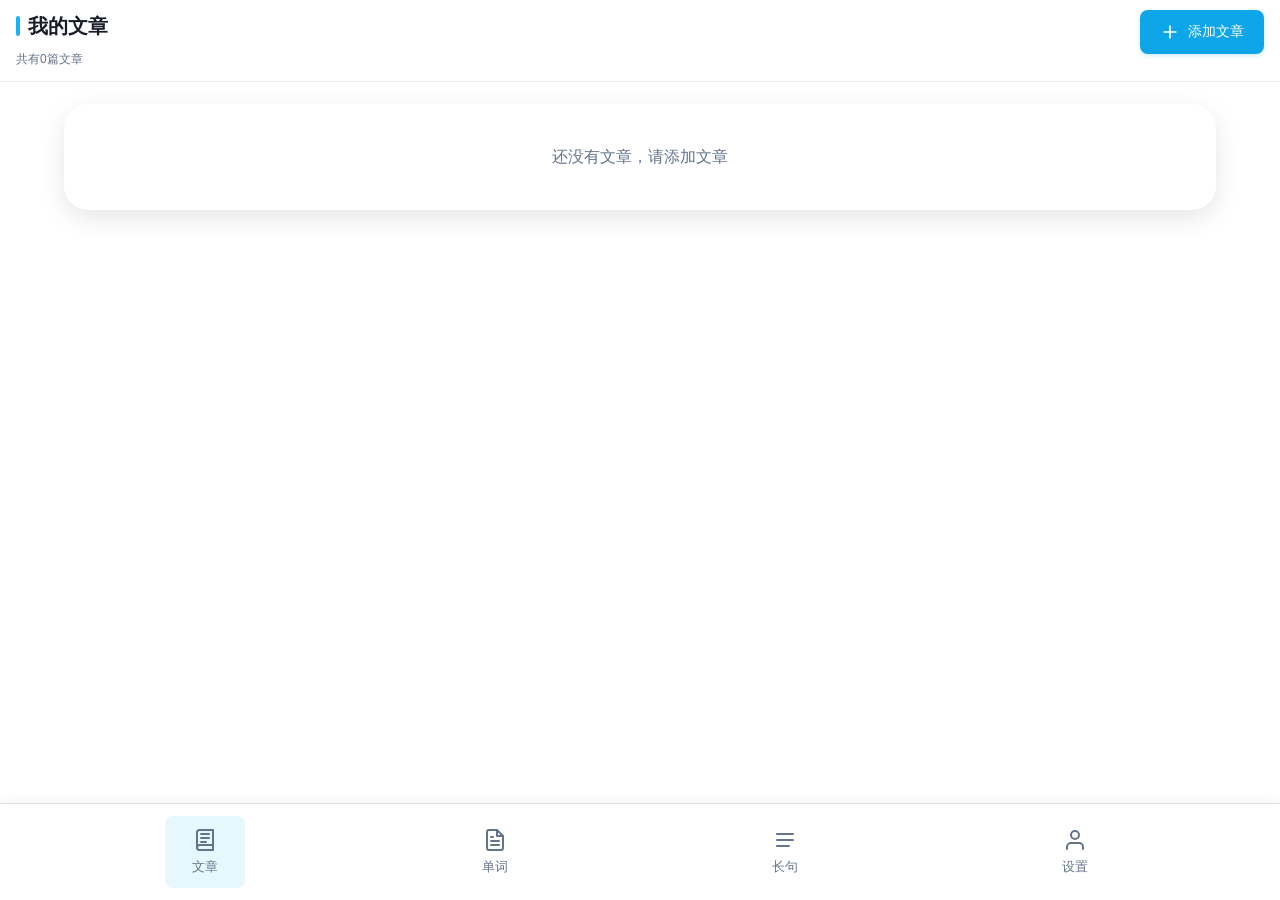
<file: app/src/main/assets/index.html>
<!DOCTYPE html>
<html lang="zh-CN">
<head>
    <meta charset="UTF-8">
    <meta name="viewport" content="width=device-width, initial-scale=1.0, maximum-scale=1.0, user-scalable=no, viewport-fit=cover">
    <title>单词本</title>
    <link rel="stylesheet" href="styles.css">
</head>
<body>
    <!-- 主内容区域 -->
    <main class="main-content">
        <!-- API配置区域 (设置页面) -->
        <section class="section hidden" id="settings-section">
            <div class="section-header">
                <h2>设置</h2>
            </div>
            
            <div class="settings-card">
                <div class="settings-card-header">
                    <h3>DeepSeek AI 翻译配置</h3>
                    <p class="settings-description">配置DeepSeek API密钥以使用AI智能翻译（返回词性+释义）</p>
                </div>

                <div class="api-config-form">
                    <div class="form-group">
                        <label for="apikey-input" class="form-label">API Key</label>
                        <input type="password" id="apikey-input" placeholder="输入DeepSeek API Key" class="form-input">
                    </div>
                    
                    <div class="form-actions">
                        <button id="save-api-btn" class="btn-primary">
                            <svg width="18" height="18" viewBox="0 0 24 24" fill="none" xmlns="http://www.w3.org/2000/svg">
                                <path d="M19 21H5a2 2 0 0 1-2-2V5a2 2 0 0 1 2-2h11l5 5v11a2 2 0 0 1-2 2z" stroke="white" stroke-width="2" stroke-linecap="round" stroke-linejoin="round"/>
                                <polyline points="17 21 17 13 7 13 7 21" stroke="white" stroke-width="2" stroke-linecap="round" stroke-linejoin="round"/>
                                <polyline points="7 3 7 8 15 8" stroke="white" stroke-width="2" stroke-linecap="round" stroke-linejoin="round"/>
                            </svg>
                            保存配置
                        </button>
                        <button id="clear-api-btn" class="btn-secondary">
                            <svg width="18" height="18" viewBox="0 0 24 24" fill="none" xmlns="http://www.w3.org/2000/svg">
                                <path d="M3 6h18M19 6v14a2 2 0 0 1-2 2H7a2 2 0 0 1-2-2V6m3 0V4a2 2 0 0 1 2-2h4a2 2 0 0 1 2 2v2" stroke="white" stroke-width="2" stroke-linecap="round" stroke-linejoin="round"/>
                            </svg>
                            清除配置
                        </button>
                    </div>
                </div>
                
                <div id="api-status" class="api-status"></div>
                
                <div class="api-help">
                    <h4>如何获取DeepSeek API密钥？</h4>
                    <ol>
                        <li>访问 <a href="https://platform.deepseek.com/" target="_blank">DeepSeek开放平台</a></li>
                        <li>注册并登录账号</li>
                        <li>进入API Keys管理页面</li>
                        <li>创建新的API Key并复制</li>
                        <li>将密钥填入上方输入框并保存</li>
                    </ol>
                    <p style="margin-top: 12px; color: #888; font-size: 13px;">
                        <i class="icon" data-icon="lightbulb" data-size="16"></i> DeepSeek API价格低廉，新用户通常有免费额度。AI会智能返回单词的词性和中文释义。
                    </p>
                </div>
            </div>
        </section>
        

        <!-- 文章卡片区域 -->
        <section class="section" id="articles-section">
            <div class="section-header">
                <div class="section-header-content">
                    <h2>我的文章</h2>
                    <p id="articles-count" class="wordbook-count">共有0篇文章</p>
                </div>
                <button id="add-article-btn" class="btn-secondary">
                    <svg width="20" height="20" viewBox="0 0 24 24" fill="none" xmlns="http://www.w3.org/2000/svg">
                        <path d="M12 5V19M5 12H19" stroke="white" stroke-width="2" stroke-linecap="round" stroke-linejoin="round"/>
                    </svg>
                    添加文章
                </button>
            </div>
            <div id="articles-list" class="articles-list">
                <!-- 文章卡片将显示在这里 -->
            </div>
        </section>

        <!-- 单词本区域 -->
        <section class="section hidden" id="wordbook-section">
            <div class="section-header">
                <div class="section-header-content">
                    <h2>我的单词</h2>
                    <p id="wordbook-count" class="wordbook-count">共有0张卡片</p>
                </div>
                <button id="wordbook-add-btn" class="btn-secondary">
                    <svg width="20" height="20" viewBox="0 0 24 24" fill="none" xmlns="http://www.w3.org/2000/svg">
                        <path d="M5 3v18l15-9L5 3z" stroke="white" stroke-width="2" stroke-linecap="round" stroke-linejoin="round" fill="white"/>
                    </svg>
                    开始复习
                </button>
            </div>
            <div id="wordbook-list" class="wordbook-list">
                <!-- 单词列表将显示在这里 -->
            </div>
        </section>

        <!-- 长句本页面 -->
        <section class="section hidden" id="sentence-section">
            <div class="section-header">
                <div class="section-header-content">
                    <h2>我的长句</h2>
                    <p id="sentence-count" class="wordbook-count">共有0条长句</p>
                </div>
                <button id="sentence-review-btn" class="btn-secondary">
                    <svg width="20" height="20" viewBox="0 0 24 24" fill="none" xmlns="http://www.w3.org/2000/svg">
                        <path d="M5 3v18l15-9L5 3z" stroke="white" stroke-width="2" stroke-linecap="round" stroke-linejoin="round" fill="white"/>
                    </svg>
                    开始复习
                </button>
            </div>
            <div id="sentence-list" class="wordbook-list">
                <!-- 长句列表将显示在这里 -->
            </div>
        </section>

        <!-- 文章输入页面 -->
        <section class="section hidden" id="article-input-section">
            <div class="section-header">
                <button id="back-from-article-input" class="back-btn">
                    <svg width="24" height="24" viewBox="0 0 24 24" fill="none" xmlns="http://www.w3.org/2000/svg">
                        <path d="M19 12H5M5 12L12 19M5 12L12 5" stroke="#333" stroke-width="2" stroke-linecap="round" stroke-linejoin="round"/>
                    </svg>
                </button>
                <h2>添加文章</h2>
                <div class="empty"></div>
            </div>

            <div id="article-form" class="section-body">
                <input type="text" id="article-title-input" placeholder="文章标题" class="article-title">
                <textarea id="article-input" placeholder="请输入要阅读的文章..."></textarea>
                <button id="process-btn" class="btn-primary">处理文章</button>
            </div>
        </section>

        <!-- 单词选择页面 -->
        <section class="section hidden" id="word-selection-section">
            <div class="section-header">
                <button id="back-from-word-selection" class="back-btn">
                    <svg width="24" height="24" viewBox="0 0 24 24" fill="none" xmlns="http://www.w3.org/2000/svg">
                        <path d="M19 12H5M5 12L12 19M5 12L12 5" stroke="#333" stroke-width="2" stroke-linecap="round" stroke-linejoin="round"/>
                    </svg>
                </button>
                <h2>选择单词</h2>
                <div class="empty"></div>
            </div>

            <div class="section-body word-selection-body">
                <p class="hint"><i class="icon" data-icon="lightbulb" data-size="16"></i> 点按选中单词 ｜ 长按单词并拖动选择长句</p>
                <p class="count"><i class="icon" data-icon="note-pencil" data-size="16"></i> 已选中 <span id="selected-count">0</span> 个单词</p>

                <div id="word-display" class="word-display">
                    <!-- 分割后的单词将显示在这里 -->
                </div>

                <button id="save-article-btn" class="btn-primary">保存</button>
            </div>
        </section>

        <!-- 单词输入页面 -->
        <section class="section hidden" id="word-input-section">
            <div class="section-header">
                <button id="back-from-word-input" class="back-btn">
                    <svg width="24" height="24" viewBox="0 0 24 24" fill="none" xmlns="http://www.w3.org/2000/svg">
                        <path d="M19 12H5M5 12L12 19M5 12L12 5" stroke="#333" stroke-width="2" stroke-linecap="round" stroke-linejoin="round"/>
                    </svg>
                </button>
                <h2>添加单词</h2>
                <div class="empty"></div>
            </div>

            <div class="section-body">
                <input type="text" id="word-input" placeholder="输入单词">
                <input type="text" id="meaning-input" placeholder="输入释义">
                <div class="word-modal-actions">
                    <button id="save-word-btn" class="btn-primary">保存单词</button>
                    <button id="finish-adding-btn" class="btn-secondary">结束添加</button>
                </div>
            </div>
        </section>

        <!-- 复习页面 -->
        <section class="section hidden" id="review-section">
            <div class="section-header">
                <button id="back-from-review" class="back-btn">
                    <svg width="24" height="24" viewBox="0 0 24 24" fill="none" xmlns="http://www.w3.org/2000/svg">
                        <path d="M19 12H5M5 12L12 19M5 12L12 5" stroke="#333" stroke-width="2" stroke-linecap="round" stroke-linejoin="round"/>
                    </svg>
                </button>
                <h2>复习单词</h2>
                <span id="review-progress" class="review-progress-text"></span>
            </div>

            <div class="vocabulary-card-container">
                <div class="vocabulary-card" id="review-flashcard">
                    <div class="vocabulary-card-content">
                        <div class="vocabulary-card-word" id="review-word"></div>
                        <div class="vocabulary-card-meaning" id="review-meaning"></div>
                    </div>
                </div>
            </div>

            <!-- 评分按钮（翻转卡片后显示） -->
            <div class="review-ratings hidden" id="review-ratings">
                <button class="rating-btn rating-again" data-rating="1">
                    <span class="rating-label">忘记</span>
                    <span class="rating-sub">Again</span>
                </button>
                <button class="rating-btn rating-hard" data-rating="2">
                    <span class="rating-label">困难</span>
                    <span class="rating-sub">Hard</span>
                </button>
                <button class="rating-btn rating-good" data-rating="3">
                    <span class="rating-label">正常</span>
                    <span class="rating-sub">Good</span>
                </button>
            </div>

            <!-- 原句与翻译（翻转卡片后显示） -->
            <div class="review-sentence-section hidden" id="review-sentence-section">
                <div class="review-sentence-label"><i class="icon" data-icon="note-pencil" data-size="16"></i> 原句</div>
                <div class="review-sentence-text" id="review-sentence-original"></div>
                <div class="review-sentence-label"><i class="icon" data-icon="translate" data-size="16"></i> 翻译</div>
                <div class="review-sentence-text review-sentence-translation" id="review-sentence-translation"></div>
            </div>

            <!-- 复习完成面板 -->
            <div class="review-complete hidden" id="review-complete">
                <div class="complete-icon"><i class="icon" data-icon="trophy-fill" data-size="48"></i></div>
                <h3 class="complete-title">复习完成！</h3>
                <p class="complete-subtitle hidden" id="complete-subtitle"></p>
                <div class="complete-stats">
                    <div class="stat-item stat-good">
                        <span class="stat-num" id="stat-good">0</span>
                        <span class="stat-label">已掌握</span>
                    </div>
                    <div class="stat-item stat-hard">
                        <span class="stat-num" id="stat-hard">0</span>
                        <span class="stat-label">模糊</span>
                    </div>
                    <div class="stat-item stat-again">
                        <span class="stat-num" id="stat-again">0</span>
                        <span class="stat-label">忘记</span>
                    </div>
                </div>
                <div class="complete-actions">
                    <button class="btn-primary" id="retry-forgotten-btn">
                        <i class="icon" data-icon="arrows-clockwise-bold" data-size="18"></i> 再复习一遍忘记的
                    </button>
                    <button class="btn-secondary" id="back-from-complete-btn">
                        <i class="icon" data-icon="house" data-size="18"></i> 返回单词本
                    </button>
                </div>
            </div>

        </section>

        <!-- 长句复习页面 -->
        <section class="section hidden" id="sentence-review-section">
            <div class="section-header">
                <button id="back-from-sentence-review" class="back-btn">
                    <svg width="24" height="24" viewBox="0 0 24 24" fill="none" xmlns="http://www.w3.org/2000/svg">
                        <path d="M19 12H5M5 12L12 19M5 12L12 5" stroke="#333" stroke-width="2" stroke-linecap="round" stroke-linejoin="round"/>
                    </svg>
                </button>
                <h2>复习长句</h2>
                <span id="sentence-review-progress" class="review-progress-text"></span>
            </div>

            <div class="vocabulary-card-container">
                <div class="vocabulary-card" id="sentence-review-flashcard">
                    <div class="vocabulary-card-content">
                        <div class="vocabulary-card-word" id="sentence-review-text"></div>
                        <div class="vocabulary-card-meaning" id="sentence-review-translation"></div>
                    </div>
                </div>
            </div>

            <!-- 评分按钮（翻转卡片后显示） -->
            <div class="review-ratings hidden" id="sentence-review-ratings">
                <button class="rating-btn rating-again" data-rating="1">
                    <span class="rating-label">忘记</span>
                    <span class="rating-sub">Again</span>
                </button>
                <button class="rating-btn rating-hard" data-rating="2">
                    <span class="rating-label">困难</span>
                    <span class="rating-sub">Hard</span>
                </button>
                <button class="rating-btn rating-good" data-rating="3">
                    <span class="rating-label">正常</span>
                    <span class="rating-sub">Good</span>
                </button>
            </div>

            <!-- 句子结构分析（翻转卡片后显示） -->
            <div class="review-sentence-section hidden" id="sentence-review-analysis">
                <div class="review-sentence-label"><i class="icon" data-icon="graph" data-size="16"></i> 句子结构解析</div>
                <div class="review-sentence-text" id="sentence-review-colored"></div>
                <div id="sentence-review-legend" class="sentence-legend"></div>
                <div class="review-sentence-label"><i class="icon" data-icon="list-numbers" data-size="16"></i> 逐层拆解</div>
                <div class="review-sentence-text" id="sentence-review-breakdown"></div>
                <div class="review-sentence-label"><i class="icon" data-icon="tree-structure" data-size="16"></i> 结构树状图</div>
                <div class="review-sentence-text review-sentence-translation" id="sentence-review-tree"></div>
            </div>

            <!-- 长句复习完成面板 -->
            <div class="review-complete hidden" id="sentence-review-complete">
                <div class="complete-icon"><i class="icon" data-icon="trophy-fill" data-size="48"></i></div>
                <h3 class="complete-title">长句复习完成！</h3>
                <p class="complete-subtitle hidden" id="sentence-complete-subtitle"></p>
                <div class="complete-stats">
                    <div class="stat-item stat-good">
                        <span class="stat-num" id="sentence-stat-good">0</span>
                        <span class="stat-label">已掌握</span>
                    </div>
                    <div class="stat-item stat-hard">
                        <span class="stat-num" id="sentence-stat-hard">0</span>
                        <span class="stat-label">模糊</span>
                    </div>
                    <div class="stat-item stat-again">
                        <span class="stat-num" id="sentence-stat-again">0</span>
                        <span class="stat-label">忘记</span>
                    </div>
                </div>
                <div class="complete-actions">
                    <button class="btn-primary" id="sentence-retry-forgotten-btn">
                        <i class="icon" data-icon="arrows-clockwise-bold" data-size="18"></i> 再复习一遍忘记的
                    </button>
                    <button class="btn-secondary" id="sentence-back-from-complete-btn">
                        <i class="icon" data-icon="house" data-size="18"></i> 返回长句本
                    </button>
                </div>
            </div>

        </section>

        <!-- 文章标题输入页面 -->
        <section class="section hidden" id="article-title-section">
            <div class="section-header">
                <button id="back-from-title-input" class="back-btn">
                    <svg width="24" height="24" viewBox="0 0 24 24" fill="none" xmlns="http://www.w3.org/2000/svg">
                        <path d="M19 12H5M5 12L12 19M5 12L12 5" stroke="#333" stroke-width="2" stroke-linecap="round" stroke-linejoin="round"/>
                    </svg>
                </button>
                <h2>输入文章标题</h2>
                <div class="empty"></div>
            </div>

            <div class="section-body">
                <input type="text" id="article-title-input-modal" placeholder="输入文章标题">
                <button id="save-title-btn" class="btn-primary">保存标题</button>
            </div>
        </section>

        <!-- 文章详情页面 -->
        <section class="section hidden" id="article-detail-section">
            <div class="section-header">
                <button id="back-to-articles" class="back-btn">
                    <svg width="24" height="24" viewBox="0 0 24 24" fill="none" xmlns="http://www.w3.org/2000/svg">
                        <path d="M19 12H5M5 12L12 19M5 12L12 5" stroke="#333" stroke-width="2" stroke-linecap="round" stroke-linejoin="round"/>
                    </svg>
                </button>
                <h2 id="article-detail-title">文章详情</h2>
                <div class="empty"></div>
            </div>

            <!-- 单词列表区域（仅 word 类型文章显示） -->
            <div class="vocabulary-word-list-container hidden" id="article-word-list-container">
                <div class="vocabulary-actions" id="article-word-actions"></div>
                <div class="words-list" id="article-word-list"></div>
            </div>

            <!-- 文章原文区域 -->
            <div class="vocabulary-article">
                <h3 class="vocabulary-article-title">原文</h3>
                <div class="article-original" id="article-original-content">
                    <!-- 文章原文将显示在这里，选中的单词会高亮 -->
                </div>
            </div>
        </section>

        <!-- 长句详情页面 -->
        <section class="section hidden" id="sentence-detail-section">
            <div class="section-header">
                <button id="back-from-sentence-detail" class="back-btn">
                    <svg width="24" height="24" viewBox="0 0 24 24" fill="none" xmlns="http://www.w3.org/2000/svg">
                        <path d="M19 12H5M5 12L12 19M5 12L12 5" stroke="#333" stroke-width="2" stroke-linecap="round" stroke-linejoin="round"/>
                    </svg>
                </button>
                <!-- 详情/对话 胶囊导航（页头居中） -->
                <nav class="detail-tabs" id="sentence-detail-tabs">
                    <div class="detail-tab-bar">
                        <button class="detail-tab active" type="button" id="sentence-detail-tab-btn">详情</button>
                        <button class="detail-tab" type="button" id="sentence-ask-tab-btn">对话</button>
                    </div>
                </nav>
            </div>

            <!-- 详情页签：结构解析与翻译 -->
            <div class="detail-pane" id="sentence-detail-pane">
                <div class="section-body sentence-detail-body">
                    <div class="sentence-detail-original" id="sentence-detail-original"></div>
                    <div class="sentence-detail-label"><i class="icon" data-icon="graph" data-size="16"></i> 句子结构解析</div>
                    <div class="review-sentence-text" id="sentence-detail-colored"></div>
                    <div id="sentence-detail-legend" class="sentence-legend"></div>
                    <div class="sentence-detail-label"><i class="icon" data-icon="list-numbers" data-size="16"></i> 逐层拆解</div>
                    <div class="review-sentence-text" id="sentence-detail-breakdown"></div>
                    <div class="sentence-detail-label"><i class="icon" data-icon="tree-structure" data-size="16"></i> 结构树状图</div>
                    <div class="review-sentence-text review-sentence-translation" id="sentence-detail-tree"></div>
                    <div class="sentence-detail-label"><i class="icon" data-icon="note-pencil" data-size="16"></i> 中文翻译</div>
                    <div class="review-sentence-text" id="sentence-detail-translation"></div>
                </div>
            </div>

            <!-- 对话页签：问它聊天 -->
            <div class="ask-pane hidden" id="sentence-ask-pane">
                <div class="ask-pane-header">
                    <h3 id="sentence-ask-title">问它</h3>
                    <button class="ask-clear-btn" type="button" id="sentence-ask-clear-btn">清空</button>
                </div>
                <div class="ask-sheet-chips" id="sentence-ask-chips"></div>
                <div class="ask-sheet-messages" id="sentence-ask-messages"></div>
                <div class="ask-sheet-input">
                    <div class="ask-input-wrap">
                        <input id="sentence-ask-input" type="text" placeholder="问这句话…" autocomplete="off">
                        <button id="sentence-ask-send" type="button" class="ask-send-btn" aria-label="发送"><i class="icon" data-icon="arrow-up" data-size="20"></i></button>
                    </div>
                </div>
            </div>

        </section>

        <!-- 单词详情页面 -->
        <section class="section hidden" id="word-detail-section">
            <div class="section-header">
                <button id="back-from-word-detail" class="back-btn">
                    <svg width="24" height="24" viewBox="0 0 24 24" fill="none" xmlns="http://www.w3.org/2000/svg">
                        <path d="M19 12H5M5 12L12 19M5 12L12 5" stroke="#333" stroke-width="2" stroke-linecap="round" stroke-linejoin="round"/>
                    </svg>
                </button>
                <!-- 详情/对话 胶囊导航（页头居中） -->
                <nav class="detail-tabs" id="word-detail-tabs">
                    <div class="detail-tab-bar">
                        <button class="detail-tab active" type="button" id="word-detail-tab-btn">详情</button>
                        <button class="detail-tab" type="button" id="word-ask-tab-btn">对话</button>
                    </div>
                </nav>
            </div>

            <!-- 详情页签：单词卡片与原句 -->
            <div class="detail-pane" id="word-detail-pane">
                <div class="vocabulary-card-container">
                    <div class="vocabulary-card show-meaning" id="word-detail-card">
                        <div class="vocabulary-card-content">
                            <div class="vocabulary-card-word" id="word-detail-word"></div>
                            <div class="vocabulary-card-meaning" id="word-detail-meaning"></div>
                        </div>
                    </div>
                </div>

                <div class="review-sentence-section hidden" id="word-detail-sentence-section">
                    <div class="review-sentence-label"><i class="icon" data-icon="note-pencil" data-size="16"></i> 原句</div>
                    <div class="review-sentence-text" id="word-detail-sentence"></div>
                    <div class="review-sentence-label"><i class="icon" data-icon="translate" data-size="16"></i> 翻译</div>
                    <div class="review-sentence-text review-sentence-translation" id="word-detail-sentence-translation"></div>
                </div>
            </div>

            <!-- 对话页签：问它聊天 -->
            <div class="ask-pane hidden" id="word-ask-pane">
                <div class="ask-pane-header">
                    <h3 id="ask-sheet-title">问它</h3>
                    <button class="ask-clear-btn" type="button" id="ask-clear-btn">清空</button>
                </div>
                <div class="ask-sheet-chips" id="ask-sheet-chips"></div>
                <div class="ask-sheet-messages" id="ask-sheet-messages"></div>
                <div class="ask-sheet-input">
                    <div class="ask-input-wrap">
                        <input id="ask-sheet-input" type="text" placeholder="问这个词…" autocomplete="off">
                        <button id="ask-sheet-send" type="button" class="ask-send-btn" aria-label="发送"><i class="icon" data-icon="arrow-up" data-size="20"></i></button>
                    </div>
                </div>
            </div>

        </section>
    </main>

    <!-- 底部导航 -->
    <footer class="footer">
        <nav class="nav">
            <button class="nav-item active" data-page="articles">
                <svg width="24" height="24" viewBox="0 0 24 24" fill="none" xmlns="http://www.w3.org/2000/svg">
                    <path d="M4 19.5A2.5 2.5 0 0 1 6.5 17H20" stroke="currentColor" stroke-width="2" stroke-linecap="round" stroke-linejoin="round"/>
                    <path d="M6.5 2H20v20H6.5A2.5 2.5 0 0 1 4 19.5v-15A2.5 2.5 0 0 1 6.5 2z" stroke="currentColor" stroke-width="2" stroke-linecap="round" stroke-linejoin="round"/>
                    <path d="M8 6h8M8 10h8M8 14h5" stroke="currentColor" stroke-width="2" stroke-linecap="round" stroke-linejoin="round"/>
                </svg>
                <span>文章</span>
            </button>
            <button class="nav-item" data-page="words">
                <svg width="24" height="24" viewBox="0 0 24 24" fill="none" xmlns="http://www.w3.org/2000/svg">
                    <path d="M14 2H6a2 2 0 0 0-2 2v16a2 2 0 0 0 2 2h12a2 2 0 0 0 2-2V8z" stroke="currentColor" stroke-width="2" stroke-linecap="round" stroke-linejoin="round"/>
                    <polyline points="14 2 14 8 20 8" stroke="currentColor" stroke-width="2" stroke-linecap="round" stroke-linejoin="round"/>
                    <line x1="16" y1="13" x2="8" y2="13" stroke="currentColor" stroke-width="2" stroke-linecap="round" stroke-linejoin="round"/>
                    <line x1="16" y1="17" x2="8" y2="17" stroke="currentColor" stroke-width="2" stroke-linecap="round" stroke-linejoin="round"/>
                    <polyline points="10 9 9 9 8 9" stroke="currentColor" stroke-width="2" stroke-linecap="round" stroke-linejoin="round"/>
                </svg>
                <span>单词</span>
            </button>
            <button class="nav-item" data-page="sentences">
                <svg width="24" height="24" viewBox="0 0 24 24" fill="none" xmlns="http://www.w3.org/2000/svg">
                    <path d="M4 6h16M4 12h16M4 18h12" stroke="currentColor" stroke-width="2" stroke-linecap="round" stroke-linejoin="round"/>
                </svg>
                <span>长句</span>
            </button>
            <button class="nav-item" data-page="settings">
                <svg width="24" height="24" viewBox="0 0 24 24" fill="none" xmlns="http://www.w3.org/2000/svg">
                    <path d="M20 21v-2a4 4 0 0 0-4-4H8a4 4 0 0 0-4 4v2" stroke="currentColor" stroke-width="2" stroke-linecap="round" stroke-linejoin="round"/>
                    <circle cx="12" cy="7" r="4" stroke="currentColor" stroke-width="2" stroke-linecap="round" stroke-linejoin="round"/>
                </svg>
                <span>设置</span>
            </button>
        </nav>
    </footer>

    <script src="dictionary.js"></script>
    <script src="icons.js"></script>
    <script src="grammarKb.js"></script>
    <script src="translator.js"></script>
    <script src="grammar.js"></script>
    <script src="askAgent.js"></script>
    <script src="fsrs.js"></script>
    <script src="app.js"></script>
</body>
</html>
</file>
<file: app/src/main/assets/styles.css>
* {
    margin: 0;
    padding: 0;
    box-sizing: border-box;
    -webkit-tap-highlight-color: transparent;
}

:root {
    /* ── 蓝色主题主色系（多邻国 Macaw 蓝 #1CB0F6） ── */
    --primary-color: #1CB0F6;
    --primary-light: #E0F7FE;
    --primary-dark: #0284C7;
    /* ── 辅助色 ── */
    --secondary-color: #64748B;
    --accent-color: #0EA5E9;
    --accent-light: #D6F2FD;
    --accent-dark: #0284C7;
    /* ── 中性色（冷调灰蓝底） ── */
    --background-color: #ffffff;
    --card-background: #ffffff;
    --text-primary: #1a1d28;
    --text-secondary: #64748B;
    --text-light: #94A3B8;
    --border-color: #e0e0e0;
    /* ── 系统安全区（状态栏/刘海/底部手势条） ── */
    --sb-top: env(safe-area-inset-top, 0px);
    --sb-bottom: env(safe-area-inset-bottom, 0px);
    /* ── 卡片阴影（对齐单词详情卡片的样式） ── */
    --shadow: 0 8px 24px rgba(0, 0, 0, 0.1);
    --shadow-hover: 0 12px 32px rgba(0, 0, 0, 0.16);
    /* 列表卡片柔和阴影（单词/长句列表使用） */
    --shadow-soft: 0 1px 3px rgba(0, 0, 0, 0.04), 0 6px 20px rgba(0, 0, 0, 0.06);
    /* ── 圆角 & 过渡 ── */
    --border-radius: 24px;
    --border-radius-sm: 8px;
    --transition: all 0.3s ease;
}

body {
    font-family: -apple-system, BlinkMacSystemFont, 'Segoe UI', Roboto, 'Helvetica Neue', Arial, sans-serif;
    background-color: var(--background-color);
    color: var(--text-primary);
    line-height: 1.6;
    min-height: 100vh;
    display: flex;
    flex-direction: column;
    /* edge-to-edge 下内容会顶到屏幕最上/最下，给状态栏和手势条让位 */
    padding-top: var(--sb-top);
    padding-bottom: var(--sb-bottom);
    -webkit-font-smoothing: antialiased;
    -moz-osx-font-smoothing: grayscale;
}

/* 图标占位符 — Icon.mount() 替换前不可见 */
i.icon[data-icon] {
    display: inline-block;
    width: 1em;
    height: 1em;
    vertical-align: middle;
    opacity: 0;
}



/* 主内容区域 */
.main-content {
    flex: 1;
    padding: 0 24px;
    max-width: 1200px;
    margin: 0 auto;
    width: 100%;
}

/* 学习进度 */
.progress-section {
    margin-bottom: 32px;
}

.progress-card {
    background-color: var(--primary-color);
    border-radius: var(--border-radius);
    padding: 24px;
    color: white;
    box-shadow: var(--shadow);
    transition: var(--transition);
}

.progress-card:hover {
    box-shadow: var(--shadow-hover);
    transform: translateY(-2px);
}

.progress-header {
    display: flex;
    justify-content: space-between;
    align-items: center;
    margin-bottom: 16px;
}

.progress-header h2 {
    font-size: 18px;
    font-weight: 600;
    color: white;
    margin: 0;
}

.progress-percentage {
    font-size: 24px;
    font-weight: 700;
    background: rgba(255, 255, 255, 0.2);
    padding: 8px 16px;
    border-radius: 20px;
}

.progress-bar-container {
    background-color: rgba(255, 255, 255, 0.2);
    border-radius: 20px;
    height: 12px;
    overflow: hidden;
    position: relative;
}

.progress-bar {
    background-color: white;
    height: 100%;
    border-radius: 20px;
    width: 0%;
    transition: width 0.5s cubic-bezier(0.4, 0, 0.2, 1);
    position: relative;
}

.progress-bar::after {
    content: '';
    position: absolute;
    top: 0;
    left: 0;
    right: 0;
    bottom: 0;
    background-color: rgba(255, 255, 255, 0.3);
    animation: shimmer 2s infinite;
}

@keyframes shimmer {
    0% { transform: translateX(-100%); }
    100% { transform: translateX(100%); }
}

/* 通用区域样式 */
.section {
    margin-bottom: 32px;
}

.section-header {
    display: flex;
    justify-content: space-between;
    align-items: flex-start;
    margin-bottom: 20px;
    padding: 20px 0 12px 0;
    border-bottom: 0.5px solid #f0f0f0;
    min-height: 60px;
}

/* 所有页面头部固定不动（position: fixed，全宽，分割线靠上） */
#articles-section .section-header,
#wordbook-section .section-header,
#sentence-section .section-header,
#article-detail-section .section-header,
#word-detail-section .section-header,
#sentence-detail-section .section-header,
#settings-section .section-header,
#review-section .section-header,
#sentence-review-section .section-header {
    position: fixed;
    top: 0;
    left: 0;
    right: 0;
    z-index: 40;
    background-color: var(--background-color);
    margin: 0;
    /* 头部背景延伸到状态栏下方（覆盖该区域），内容用安全区下移 */
    padding: calc(10px + var(--sb-top)) 16px 12px;
    border-bottom: 0.5px solid #f0f0f0;
    min-height: 0;
}

/* 固定头部的页面：内容区上下留出固定头/尾的空间 */
#articles-section,
#wordbook-section,
#sentence-section,
#article-detail-section,
#word-detail-section,
#sentence-detail-section,
#settings-section,
#review-section,
#sentence-review-section {
    padding-top: 84px;
    padding-bottom: 104px;
    margin-bottom: 0;
}

/* 列表页（文章/单词/长句）首个卡片与页头保持一定间隔 */
#articles-section,
#wordbook-section,
#sentence-section {
    padding-top: 104px;
}

/* 复习页底部没有导航栏，去掉多余的底部留白 */
#review-section,
#sentence-review-section {
    padding-bottom: 48px;
}

.back-btn {
    background: none;
    border: none;
    cursor: pointer;
    padding: 12px;
    border-radius: 50%;
    transition: all 0.3s ease;
    display: flex;
    align-items: center;
    justify-content: center;
}

.back-btn:hover {
    background: rgba(0, 0, 0, 0.05);
    transform: translateY(-2px);
}

.back-btn svg {
    stroke: var(--text-primary);
}

/* 详情/复习页头部：标题居中、无蓝色竖线、返回按钮白色圆底带阴影、分割线更浅 */
#word-detail-section .section-header,
#sentence-detail-section .section-header,
#review-section .section-header,
#sentence-review-section .section-header,
#article-detail-section .section-header {
    display: grid;
    grid-template-columns: 1fr auto 1fr;
    align-items: center;
    /* 页头略微上移 */
    padding-top: calc(4px + var(--sb-top));
}

#word-detail-section .section-header .back-btn,
#sentence-detail-section .section-header .back-btn,
#review-section .section-header .back-btn,
#sentence-review-section .section-header .back-btn,
#article-detail-section .section-header .back-btn {
    justify-self: start;
    background: #ffffff;
    box-shadow: var(--shadow-soft);
}

#word-detail-section .section-header h2,
#sentence-detail-section .section-header h2,
#review-section .section-header h2,
#sentence-review-section .section-header h2,
#article-detail-section .section-header h2 {
    justify-self: center;
    text-align: center;
    min-width: 0;
    overflow-wrap: break-word;
}

#word-detail-section .section-header h2::before,
#sentence-detail-section .section-header h2::before,
#review-section .section-header h2::before,
#sentence-review-section .section-header h2::before,
#article-detail-section .section-header h2::before {
    display: none;
}

#word-detail-section .section-header > :last-child,
#sentence-detail-section .section-header > :last-child,
#review-section .section-header > :last-child,
#sentence-review-section .section-header > :last-child,
#article-detail-section .section-header > :last-child {
    justify-self: end;
}

#word-detail-section .section-header .back-btn:hover,
#sentence-detail-section .section-header .back-btn:hover,
#review-section .section-header .back-btn:hover,
#sentence-review-section .section-header .back-btn:hover,
#article-detail-section .section-header .back-btn:hover {
    background: #f5f5f5;
}

/* 单词/长句详情页头：透明无背景、无下边框（页头 = 返回键 + 胶囊导航） */
#word-detail-section .section-header,
#sentence-detail-section .section-header {
    background-color: transparent;
    border-bottom: none;
    padding-bottom: 8px;
}

/* 详情页底部导航已移到页头，底部留白相应减小 */
#word-detail-section,
#sentence-detail-section {
    padding-bottom: 24px;
}

.section-header h2 {
    font-size: 20px;
    font-weight: 600;
    color: var(--text-primary);
    margin: 0;
    display: flex;
    align-items: center;
    gap: 8px;
}

.section-header h2::before {
    content: '';
    width: 4px;
    height: 20px;
    background-color: var(--primary-color);
    border-radius: 4px;
}

.section-body {
    padding: 0 4px;
}

/* ========== 文章输入页面 ========== */
#article-input-section {
    display: flex;
    flex-direction: column;
    height: calc(100vh - 80px - var(--sb-top)); /* 减去底部导航栏高度 */
    margin-bottom: 0;
}

#article-input-section .section-header {
    flex-shrink: 0;
}

#article-form {
    display: flex;
    flex-direction: column;
    flex: 1;
    padding: 0 4px;
    min-height: 0; /* 允许flex子元素收缩 */
}

#article-form .article-title {
    flex: 0 0 auto;
    width: 100%;
    margin-bottom: 16px;
}

#article-form textarea {
    flex: 1;
    min-height: 0;
    resize: none;
    margin-bottom: 16px;
}

#process-btn {
    flex-shrink: 0;
    align-self: flex-end;
}

/* ========== 单词选择页面 ========== */
#word-selection-section {
    display: flex;
    flex-direction: column;
    height: calc(100vh - 80px - var(--sb-top));
    margin-bottom: 0;
}

#word-selection-section .section-header {
    flex-shrink: 0;
}

#save-article-btn {
    flex-shrink: 0;
    align-self: flex-end;
}


/* 按钮样式 */
.btn-primary {
    background-color: var(--primary-color);
    color: white;
    border: none;
    padding: 14px 24px;
    border-radius: var(--border-radius-sm);
    cursor: pointer;
    font-size: 14px;
    font-weight: 500;
    transition: var(--transition);
    display: inline-flex;
    align-items: center;
    gap: 8px;
    box-shadow: 0 2px 4px rgba(14, 165, 233, 0.25);
}

.btn-primary:hover {
    background-color: var(--primary-dark);
    box-shadow: 0 4px 12px rgba(14, 165, 233, 0.35);
    transform: translateY(-1px);
}

.btn-primary:active {
    transform: translateY(0);
    box-shadow: 0 2px 4px rgba(14, 165, 233, 0.25);
}

.btn-primary:disabled {
    background-color: var(--text-light);
    cursor: not-allowed;
    box-shadow: none;
    transform: none;
}

.btn-secondary {
    background-color: var(--accent-color);
    color: white;
    border: none;
    padding: 12px 20px;
    border-radius: var(--border-radius-sm);
    cursor: pointer;
    font-size: 14px;
    font-weight: 500;
    transition: var(--transition);
    display: inline-flex;
    align-items: center;
    gap: 8px;
    box-shadow: 0 2px 4px rgba(14, 165, 233, 0.2);
}

.btn-secondary:hover {
    background-color: var(--accent-dark);
    box-shadow: 0 4px 12px rgba(14, 165, 233, 0.3);
    transform: translateY(-1px);
}

.btn-secondary:active {
    transform: translateY(0);
    box-shadow: 0 2px 4px rgba(14, 165, 233, 0.2);
}

/* 文章卡片列表 */
.articles-list {
    display: flex;
    flex-direction: column;
    gap: 20px;
}

.article-card {
    background-color: var(--card-background);
    border: 1px solid var(--border-color);
    border-radius: var(--border-radius);
    padding: 24px;
    box-shadow: var(--shadow);
    transition: var(--transition);
    cursor: pointer;
    position: relative;
    overflow: hidden;
    -webkit-tap-highlight-color: transparent;
}

/* 长按动画效果 */
.article-card.long-press {
    animation: longPressAnimation 0.8s ease-in-out;
    background-color: #ffebee;
}

@keyframes longPressAnimation {
    0% {
        transform: scale(1);
    }
    50% {
        transform: scale(0.98);
    }
    100% {
        transform: scale(1);
    }
}

/* 自定义确认对话框样式 */
.custom-confirm {
    position: fixed;
    top: 0;
    left: 0;
    width: 100%;
    height: 100%;
    background-color: rgba(0, 0, 0, 0.5);
    display: flex;
    align-items: center;
    justify-content: center;
    z-index: 1000;
    animation: fadeIn 0.3s ease;
}

.custom-confirm-content {
    background-color: var(--card-background);
    border-radius: var(--border-radius);
    padding: 32px;
    max-width: 400px;
    width: 90%;
    box-shadow: var(--shadow-hover);
    animation: slideUp 0.3s ease;
}

.custom-confirm-title {
    font-size: 18px;
    font-weight: 600;
    color: var(--text-primary);
    margin: 0 0 16px 0;
    text-align: center;
}

.custom-confirm-message {
    font-size: 16px;
    color: var(--text-secondary);
    margin: 0 0 24px 0;
    text-align: center;
    line-height: 1.5;
}

.custom-confirm-actions {
    display: flex;
    gap: 12px;
    justify-content: center;
}

.custom-confirm-btn {
    padding: 10px 24px;
    border: none;
    border-radius: var(--border-radius-sm);
    font-size: 14px;
    font-weight: 500;
    cursor: pointer;
    transition: var(--transition);
    min-width: 100px;
}

.custom-confirm-btn.cancel {
    background-color: var(--background-color);
    color: var(--text-secondary);
}

.custom-confirm-btn.cancel:hover {
    background-color: var(--border-color);
}

.custom-confirm-btn.confirm {
    background-color: #c62828;
    color: white;
}

.custom-confirm-btn.confirm:hover {
    background-color: #b71c1c;
    transform: translateY(-2px);
}

@keyframes fadeIn {
    from {
        opacity: 0;
    }
    to {
        opacity: 1;
    }
}

@keyframes slideUp {
    from {
        opacity: 0;
        transform: translateY(20px);
    }
    to {
        opacity: 1;
        transform: translateY(0);
    }
}

.article-card::before {
    content: '';
    position: absolute;
    top: 0;
    right: 0;
    width: 0;
    height: 0;
    border-style: solid;
    border-width: 0 20px 20px 0;
    border-color: transparent var(--primary-light) transparent transparent;
    opacity: 0.3;
}

.article-card:hover {
    transform: translateY(-4px);
    box-shadow: var(--shadow-hover);
}

.article-card-header {
    display: flex;
    justify-content: space-between;
    align-items: flex-start;
    margin-bottom: 16px;
}

.article-title {
    font-size: 18px;
    font-weight: 600;
    color: var(--text-primary);
    margin: 0;
    flex: 1;
    line-height: 1.3;
}

.article-stats {
    display: flex;
    flex-direction: column;
    align-items: flex-end;
    gap: 6px;
    background-color: var(--background-color);
    padding: 8px 12px;
    border-radius: var(--border-radius-sm);
}

.article-words {
    font-size: 13px;
    color: var(--text-secondary);
    font-weight: 500;
    display: flex;
    align-items: center;
    gap: 4px;
}

/* article-words icon now inline via Icon.svg() in app.js */

.article-sentences {
    font-size: 13px;
    color: var(--text-secondary);
    font-weight: 500;
    display: flex;
    align-items: center;
    gap: 4px;
}

/* article-sentences icon now inline via Icon.svg() in app.js */

.article-date {
    font-size: 12px;
    color: var(--text-light);
    display: flex;
    align-items: center;
    gap: 4px;
}

/* article-date icon now inline via Icon.svg() in app.js */

.article-excerpt {
    font-size: 15px;
    color: var(--text-secondary);
    margin: 0;
    line-height: 1.6;
    display: -webkit-box;
    -webkit-line-clamp: 2;
    -webkit-box-orient: vertical;
    overflow: hidden;
    text-overflow: ellipsis;
    padding-right: 16px;
}
/* 单词本网格 */
.wordbook-grid {
    display: grid;
    grid-template-columns: repeat(auto-fill, minmax(300px, 1fr));
    gap: 20px;
    padding: 20px;
}

/* 单词本计数样式 */
.wordbook-count {
    margin: 4px 0 0 0;
    font-size: 12px;
    color: var(--text-secondary);
    font-weight: 400;
}

/* 章节头部内容样式 */
.section-header-content {
    display: flex;
    flex-direction: column;
    gap: 4px;
}

.wordbook-list {
    padding: 0;
}

.wordbook-list-item {
    display: flex;
    flex-direction: column;
    gap: 6px;
    padding: 16px;
    background: var(--card-background);
    border: 1px solid var(--border-color);
    border-radius: var(--border-radius);
    margin-bottom: 10px;
    box-shadow: var(--shadow-soft);
    cursor: pointer;
    transition: all 0.2s ease;
    user-select: none;
    -webkit-tap-highlight-color: transparent;
}

.wordbook-list-item:active {
    transform: scale(0.98);
    background: #f5f5f5;
}

/* 长按动画效果 */
.wordbook-list-item.long-press {
    animation: longPressAnimation 0.8s ease-in-out;
    background-color: #ffebee;
}

@keyframes longPressAnimation {
    0% {
        transform: scale(1);
    }
    50% {
        transform: scale(0.98);
    }
    100% {
        transform: scale(1);
    }
}

.wordbook-list-item .word {
    font-size: 16px;
    font-weight: 600;
    color: var(--text-primary);
}

.wordbook-list-item .meaning {
    font-size: 14px;
    color: var(--text-secondary);
    line-height: 1.5;
}

.word-card {
    background-color: var(--card-background);
    border: 1px solid var(--border-color);
    border-radius: var(--border-radius);
    padding: 28px;
    box-shadow: var(--shadow);
    transition: all 0.3s cubic-bezier(0.4, 0, 0.2, 1);
    cursor: pointer;
    border-left: 4px solid var(--accent-color);
    position: relative;
    overflow: hidden;
}

.word-card::before {
    content: '';
    position: absolute;
    top: 0;
    left: 0;
    width: 100%;
    height: 100%;
    background-color: rgba(28, 176, 246, 0.05);
    z-index: 0;
}

.word-card::after {
    content: '';
    position: absolute;
    top: 0;
    right: 0;
    width: 0;
    height: 0;
    border-style: solid;
    border-width: 0 20px 20px 0;
    border-color: transparent var(--accent-light) transparent transparent;
    opacity: 0.2;
    transition: all 0.3s ease;
}

.word-card:hover {
    transform: translateY(-6px) scale(1.02);
    box-shadow: 0 8px 24px rgba(0, 0, 0, 0.12);
    border-left-color: var(--accent-dark);
}

.word-card:hover::after {
    opacity: 0.3;
}

.word-card-content {
    display: flex;
    flex-direction: column;
    gap: 16px;
    position: relative;
    z-index: 1;
}

.word-card-word {
    font-size: 24px;
    font-weight: 700;
    color: var(--text-primary);
    display: flex;
    align-items: center;
    gap: 12px;
    position: relative;
    padding-bottom: 8px;
}

.word-card-word::after {
    content: '';
    position: absolute;
    bottom: 0;
    left: 0;
    width: 40px;
    height: 2px;
    background: var(--accent-color);
    border-radius: 1px;
}

.word-card-word::first-letter {
    text-transform: uppercase;
}

.word-card-meaning {
    font-size: 16px;
    color: var(--text-secondary);
    line-height: 1.6;
    padding-right: 8px;
    background: rgba(28, 176, 246, 0.05);
    padding: 12px;
    border-radius: var(--border-radius-sm);
    border-left: 3px solid var(--accent-light);
}

.word-card-actions {
    margin-top: 20px;
    display: flex;
    gap: 12px;
    padding-top: 16px;
    border-top: 1px solid var(--border-color);
}

.word-card-btn {
    background: none;
    border: 1px solid var(--border-color);
    padding: 10px 20px;
    border-radius: var(--border-radius-sm);
    font-size: 14px;
    font-weight: 500;
    cursor: pointer;
    transition: all 0.3s ease;
    flex: 1;
    text-align: center;
    position: relative;
    overflow: hidden;
}

.word-card-btn:hover {
    border-color: var(--accent-color);
    color: var(--accent-color);
    transform: translateY(-2px);
    box-shadow: 0 4px 12px rgba(28, 176, 246, 0.15);
}

.word-card-btn:active {
    transform: translateY(0) scale(0.98);
}

/* 模态框 */
.modal {
    position: fixed;
    top: 0;
    left: 0;
    width: 100%;
    height: 100%;
    background-color: rgba(0, 0, 0, 0.5);
    display: flex;
    align-items: center;
    justify-content: center;
    z-index: 200;
    backdrop-filter: blur(4px);
    animation: fadeIn 0.3s ease-out;
}

.modal-content {
    background-color: var(--card-background);
    border-radius: var(--border-radius);
    width: 90%;
    max-width: 500px;
    max-height: 85vh;
    overflow-y: auto;
    box-shadow: 0 8px 32px rgba(0, 0, 0, 0.2);
    animation: slideUp 0.3s ease-out;
    position: relative;
}

@keyframes slideUp {
    from {
        opacity: 0;
        transform: translateY(30px);
    }
    to {
        opacity: 1;
        transform: translateY(0);
    }
}

.modal-header {
    display: flex;
    justify-content: space-between;
    align-items: center;
    padding: 24px;
    border-bottom: 1px solid var(--border-color);
    background-color: var(--primary-color);
    color: white;
    border-radius: var(--border-radius) var(--border-radius) 0 0;
}

.modal-header h3 {
    font-size: 18px;
    font-weight: 600;
    margin: 0;
    color: white;
}

.close-btn {
    background: rgba(255, 255, 255, 0.2);
    border: none;
    cursor: pointer;
    padding: 8px;
    border-radius: 50%;
    transition: var(--transition);
    display: flex;
    align-items: center;
    justify-content: center;
}

.close-btn svg {
    stroke: white;
}

.close-btn:hover {
    background: rgba(255, 255, 255, 0.3);
    transform: scale(1.1);
}

.modal-body {
    padding: 24px;
}

.word-modal-actions {
    display: flex;
    gap: 12px;
    margin-top: 20px;
}

.word-modal-actions .btn-primary,
.word-modal-actions .btn-secondary {
    flex: 1;
    justify-content: center;
}

/* 表单元素 */
textarea {
    width: 100%;
    min-height: 180px;
    padding: 16px;
    border: 1px solid var(--border-color);
    border-radius: var(--border-radius-sm);
    font-size: 15px;
    resize: vertical;
    margin-bottom: 20px;
    font-family: inherit;
    transition: var(--transition);
    background-color: var(--card-background);
}

textarea:focus {
    outline: none;
    border-color: var(--primary-color);
    box-shadow: 0 0 0 3px rgba(28, 176, 246, 0.1);
    transform: translateY(-1px);
}

input[type="text"], input[type="password"] {
    width: 100%;
    padding: 14px 16px;
    border: 1px solid var(--border-color);
    border-radius: var(--border-radius-sm);
    font-size: 15px;
    margin-bottom: 20px;
    transition: var(--transition);
    background-color: var(--card-background);
}

input[type="text"]:focus, input[type="password"]:focus {
    outline: none;
    border-color: var(--primary-color);
    box-shadow: 0 0 0 3px rgba(28, 176, 246, 0.1);
    transform: translateY(-1px);
}

.article-title {
    font-size: 16px;
    font-weight: 500;
}

/* 单词选择页面 */
.word-selection-body {
    display: flex;
    flex-direction: column;
    flex: 1;
    min-height: 0;
}

/* 单词显示区域 */
.word-display {
    flex: 1;
    line-height: 2.2;
    margin-bottom: 20px;
    font-size: 15px;
    white-space: pre-wrap;       /* 保留段落换行和缩进 */
    word-wrap: break-word;
}

.word {
    display: inline;
    cursor: pointer;
    transition: var(--transition);
    user-select: none;
    font-size: 15px;
    background-color: transparent;
    border: none;
    padding: 1px 2px;
    margin: 0 1px;
    border-radius: 3px;
}

.word:hover {
    color: var(--primary-color);
}

.word.selected {
    color: #0284C7;
    font-weight: 700;
    background-color: #E0F7FE;         /* 蓝色背景，已选中 */
    padding: 1px 2px;
    border-radius: 3px;
    box-shadow: none;
}

/* 第一下点击 — 绿色文字标记（待确认） */
.word.marked {
    color: #0EA5E9;
    font-weight: 600;
    background: none;
}

/* 非单词 token */
.token {
    display: inline;
    user-select: none;
    font-size: 15px;
}

/* 长句划线样式 */
.word.drawing {
    border-bottom: 3px dashed oklch(82% 0.10 295);
}

.sentence-color-0,
.sentence-color-1,
.sentence-color-2,
.sentence-color-3,
.sentence-color-4 { border-bottom: 3px solid oklch(82% 0.10 295); }

/* 提示和计数 */
.hint {
    color: var(--text-secondary);
    margin: 0 0 8px 0;
    font-size: 14px;
}

.count {
    margin: 0 0 16px 0;
    font-weight: 600;
    color: var(--primary-color);
    font-size: 15px;
}

/* .count icon now inline via Icon.svg() in app.js */

/* API配置表单 */
.api-config-form {
    display: flex;
    flex-direction: column;
    gap: 16px;
    margin-bottom: 20px;
    background-color: var(--card-background);
    padding: 24px;
    border-radius: var(--border-radius);
    box-shadow: var(--shadow);
}

.form-group {
    display: flex;
    flex-direction: column;
    gap: 8px;
}

.form-label {
    font-size: 14px;
    font-weight: 600;
    color: var(--text-primary);
    margin-bottom: 4px;
}

.form-input {
    width: 100%;
    padding: 14px 16px;
    border: 1px solid var(--border-color);
    border-radius: var(--border-radius-sm);
    font-size: 15px;
    transition: var(--transition);
    background-color: var(--card-background);
}

.form-input:focus {
    outline: none;
    border-color: var(--primary-color);
    box-shadow: 0 0 0 3px rgba(28, 176, 246, 0.1);
    transform: translateY(-1px);
}

.form-actions {
    display: flex;
    gap: 12px;
    margin-top: 8px;
}

.form-actions .btn-primary,
.form-actions .btn-secondary {
    flex: 1;
    justify-content: center;
}

.loading-spinner {
    animation: spin 1s linear infinite;
}

@keyframes spin {
    from { transform: rotate(0deg); }
    to { transform: rotate(360deg); }
}

.api-status {
    margin-top: 16px;
    font-size: 14px;
    font-weight: 500;
    padding: 16px;
    border-radius: var(--border-radius-sm);
    background-color: var(--background-color);
    border-left-width: 4px;
    border-left-style: solid;
    transition: var(--transition);
}

.api-status.success {
    color: var(--primary-color);
    border-left-color: var(--primary-color);
    background-color: rgba(28, 176, 246, 0.1);
}

.api-status.error {
    color: #f44336;
    border-left-color: #f44336;
    background-color: rgba(244, 67, 54, 0.1);
}

.api-status.info {
    color: var(--accent-color);
    border-left-color: var(--accent-color);
    background-color: rgba(28, 176, 246, 0.1);
}

@keyframes statusSuccess {
    0% { transform: scale(0.95); opacity: 0.5; }
    100% { transform: scale(1); opacity: 1; }
}

@keyframes statusError {
    0% { transform: translateX(-10px); opacity: 0.5; }
    25% { transform: translateX(10px); }
    50% { transform: translateX(-10px); }
    75% { transform: translateX(10px); }
    100% { transform: translateX(0); opacity: 1; }
}

@keyframes statusInfo {
    0% { transform: translateY(-10px); opacity: 0.5; }
    100% { transform: translateY(0); opacity: 1; }
}

/* 设置卡片 */
.settings-card {
    background-color: var(--card-background);
    border-radius: var(--border-radius);
    padding: 24px;
    box-shadow: var(--shadow);
    transition: var(--transition);
}

.settings-card:hover {
    box-shadow: var(--shadow-hover);
}

.settings-card-header {
    margin-bottom: 24px;
    padding-bottom: 16px;
    border-bottom: 1px solid var(--border-color);
}

.settings-card-header h3 {
    font-size: 20px;
    font-weight: 600;
    color: var(--text-primary);
    margin: 0 0 8px 0;
}

.settings-description {
    font-size: 14px;
    color: var(--text-secondary);
    margin: 0;
    line-height: 1.5;
}

/* API帮助 */
.api-help {
    margin-top: 24px;
    padding: 20px;
    background-color: var(--background-color);
    border-radius: var(--border-radius-sm);
    border: 1px solid var(--border-color);
}

.api-help h4 {
    font-size: 16px;
    font-weight: 600;
    color: var(--text-primary);
    margin: 0 0 12px 0;
}

.api-help ol {
    margin: 0;
    padding-left: 20px;
    color: var(--text-secondary);
    font-size: 14px;
    line-height: 1.8;
}

.api-help li {
    margin-bottom: 8px;
}

.api-help a {
    color: var(--accent-color);
    text-decoration: none;
    font-weight: 500;
    transition: var(--transition);
}

.api-help a:hover {
    color: var(--accent-dark);
    text-decoration: underline;
}

/* 添加方式选项按钮 */
.add-options {
    display: flex;
    flex-direction: column;
    gap: 16px;
    margin-bottom: 20px;
}

.add-option-btn {
    display: flex;
    align-items: center;
    gap: 16px;
    padding: 20px;
    border-radius: var(--border-radius);
    background-color: var(--primary-color);
    color: white;
    font-size: 16px;
    font-weight: 500;
    cursor: pointer;
    transition: var(--transition);
    text-align: left;
    width: 100%;
    justify-content: center;
}

.add-option-btn:hover {
    transform: translateY(-2px);
    box-shadow: 0 4px 12px rgba(0, 0, 0, 0.15);
}

.add-option-btn svg {
    width: 24px;
    height: 24px;
    stroke: white;
}

.btn-option {
    display: flex;
    align-items: center;
    gap: 16px;
    padding: 20px;
    border: 2px solid var(--border-color);
    border-radius: var(--border-radius);
    background-color: var(--card-background);
    cursor: pointer;
    transition: var(--transition);
    text-align: left;
}

.btn-option:hover {
    border-color: var(--primary-color);
    background-color: rgba(28, 176, 246, 0.05);
    transform: translateY(-2px);
}

.btn-option svg {
    width: 32px;
    height: 32px;
    stroke: var(--primary-color);
    flex-shrink: 0;
}

.btn-option span {
    font-size: 16px;
    font-weight: 500;
    color: var(--text-primary);
}

/* 词汇操作按钮 */
.vocabulary-actions {
    display: flex;
    gap: 16px;
    margin: 32px 0;
    padding: 0 24px;
}

.vocabulary-action-btn {
    flex: 1;
    justify-content: center;
    padding: 16px 20px;
    font-size: 16px;
    font-weight: 500;
    border: none;
    border-radius: var(--border-radius);
    cursor: pointer;
    transition: var(--transition);
    display: flex;
    align-items: center;
    gap: 8px;
}

.vocabulary-action-btn.btn-secondary {
    background-color: var(--card-background);
    color: var(--text-primary);
    border: 1px solid var(--border-color);
    box-shadow: var(--shadow);
}

.vocabulary-action-btn.btn-secondary:hover {
    background-color: var(--background-color);
    box-shadow: var(--shadow-hover);
    transform: translateY(-2px);
}

.vocabulary-action-btn.btn-primary {
    background-color: var(--primary-color);
    color: white;
    box-shadow: var(--shadow);
}

.vocabulary-action-btn.btn-primary:hover {
    background-color: var(--primary-dark);
    box-shadow: var(--shadow-hover);
    transform: translateY(-2px);
}

/* word 类型文章的单词列表容器 */
.vocabulary-word-list-container {
    padding: 8px 20px 24px;
}

/* 单词列表 */
.words-list {
    display: flex;
    flex-direction: column;
    gap: 16px;
    max-height: 420px;
    overflow-y: auto;
    padding-right: 8px;
}

.words-list::-webkit-scrollbar {
    width: 6px;
}

.words-list::-webkit-scrollbar-track {
    background: var(--background-color);
    border-radius: 3px;
}

.words-list::-webkit-scrollbar-thumb {
    background: var(--border-color);
    border-radius: 3px;
}

.words-list::-webkit-scrollbar-thumb:hover {
    background: var(--accent-color);
}

.word-item {
    display: flex;
    justify-content: space-between;
    align-items: center;
    padding: 16px 20px;
    background-color: var(--card-background);
    border: 1px solid var(--border-color);
    border-radius: var(--border-radius);
    box-shadow: var(--shadow);
    transition: var(--transition);
    border-left: 4px solid var(--primary-color);
}

.word-item:hover {
    transform: translateY(-2px);
    box-shadow: var(--shadow-hover);
    border-left-color: var(--accent-color);
}

.word-text {
    font-weight: 600;
    color: var(--text-primary);
    font-size: 16px;
    flex-shrink: 0;
}

.word-meaning {
    color: var(--text-secondary);
    font-size: 14px;
    text-align: right;
    flex: 1;
    margin-left: 24px;
    line-height: 1.5;
}

/* 底部导航 */
.footer {
    background-color: var(--card-background);
    border-top: 1px solid var(--border-color);
    /* 底部导航背景延伸到手势条下方，图标/文字用安全区上移 */
    padding: 12px 0 calc(12px + var(--sb-bottom));
    position: fixed;
    bottom: 0;
    left: 0;
    right: 0;
    z-index: 90;
    box-shadow: 0 -2px 10px rgba(0, 0, 0, 0.05);
}

.nav {
    display: flex;
    justify-content: space-around;
    align-items: center;
    max-width: 1200px;
    margin: 0 auto;
    padding: 0 20px;
}

.nav-item {
    background: none;
    border: none;
    cursor: pointer;
    display: flex;
    flex-direction: column;
    align-items: center;
    gap: 6px;
    padding: 12px 20px;
    border-radius: var(--border-radius-sm);
    transition: var(--transition);
    color: #64748B;
    min-width: 80px;
}

.nav-item:hover {
    background-color: var(--background-color);
    transform: translateY(-2px);
}

.nav-item.active {
    background-color: rgba(28, 176, 246, 0.1);
}

.nav-item span {
    font-size: 13px;
    font-weight: 500;
}

.nav-item svg {
    width: 24px;
    height: 24px;
    transition: var(--transition);
}

/* 隐藏类 */
.hidden {
    display: none !important;
}

/* 空状态 */
.empty-state {
    text-align: center;
    color: var(--text-secondary);
    padding: 40px 20px;
    background-color: var(--card-background);
    border-radius: var(--border-radius);
    box-shadow: var(--shadow);
}

/* 响应式设计 */
@media (max-width: 768px) {
    .main-content {
        padding: 0 16px;
    }
    
    .section {
        margin-bottom: 24px;
    }
    
    .section-header {
        padding: 20px 0 10px 0;
        align-items: flex-start;
        min-height: 60px;
    }
    
    .section-header h2 {
        font-size: 18px;
    }
    
    .wordbook-grid {
        grid-template-columns: 1fr;
        gap: 16px;
    }
    
    .articles-list {
        gap: 16px;
    }
    
    .article-card {
        padding: 20px;
    }
    
    .word-card {
        padding: 20px;
    }
    
    .api-config-form {
        flex-direction: column;
        padding: 16px;
    }
    
    .api-config-form input {
        width: 100%;
        min-width: unset;
    }
    
    .vocabulary-card {
        width: 95vw;
        padding: 24px;
    }
    
    .vocabulary-card-word {
        font-size: 32px;
    }
    
    .vocabulary-card-meaning {
        font-size: 16px;
    }
    
    .vocabulary-header h2 {
        font-size: 18px;
    }
    
    .vocabulary-article {
        padding: 0 16px 32px;
    }
}

/* 背单词页面样式 */
.vocabulary-card-container {
    display: flex;
    justify-content: center;
    align-items: center;
    padding: 40px 20px;
    min-height: 400px;
}

.vocabulary-card {
    width: 90vw;
    max-width: 400px;
    min-height: 280px;
    cursor: pointer;
    position: relative;
    background: white;
    border-radius: 24px;
    box-shadow: 0 8px 24px rgba(0, 0, 0, 0.1);
    padding: 36px;
    transition: all 0.5s cubic-bezier(0.4, 0, 0.2, 1);
    position: relative;
    overflow: hidden;
    border: 1px solid #e0e0e0;
    -webkit-tap-highlight-color: transparent;
}



.vocabulary-card-content {
    display: flex;
    flex-direction: column;
    align-items: center;
    justify-content: center;
    gap: 24px;
    position: relative;
    z-index: 2;
    min-height: 200px;
    text-align: center;
}

.vocabulary-card-word {
    font-size: 32px;
    font-weight: 700;
    text-align: center;
    color: var(--text-primary);
    transition: all 0.3s ease;
    font-family: 'SF Pro Display', -apple-system, BlinkMacSystemFont, 'Segoe UI', Roboto, sans-serif;
    letter-spacing: -0.5px;
    line-height: 1.2;
    max-width: 100%;
    word-break: keep-all;
    white-space: nowrap;
    overflow: hidden;
    text-overflow: ellipsis;
}

.vocabulary-card-meaning {
    font-size: 20px;
    text-align: center;
    padding: 24px;
    line-height: 1.6;
    color: var(--text-secondary);
    background: none;
    border-radius: 16px;
    transition: all 0.2s ease;
    opacity: 0;
    transform: translateY(20px);
    pointer-events: none;
    font-family: 'SF Pro Text', -apple-system, BlinkMacSystemFont, 'Segoe UI', Roboto, sans-serif;
    font-weight: 500;
    max-width: 100%;
    word-break: break-word;
}

.vocabulary-card.show-meaning .vocabulary-card-meaning {
    opacity: 1;
    transform: translateY(0);
    pointer-events: auto;
}

/* ========== 复习卡片滑动手势动画 (灵感来自 reactbits.dev CardSwap) ========== */

/* 滑动时卡片跟随手指，取消过渡 */
.vocabulary-card.swiping {
    transition: none;
}

/* 滑出动画 — 向左滑（下一个） */
.vocabulary-card.swipe-out-left {
    animation: swipeOutLeft 0.35s cubic-bezier(0.4, 0, 0.2, 1) forwards;
}

/* 滑出动画 — 向右滑（上一个） */
.vocabulary-card.swipe-out-right {
    animation: swipeOutRight 0.35s cubic-bezier(0.4, 0, 0.2, 1) forwards;
}

/* 滑入动画 — 从右侧进入 */
.vocabulary-card.swipe-in-from-right {
    animation: swipeInFromRight 0.35s cubic-bezier(0.4, 0, 0.2, 1) forwards;
}

/* 滑入动画 — 从左侧进入 */
.vocabulary-card.swipe-in-from-left {
    animation: swipeInFromLeft 0.35s cubic-bezier(0.4, 0, 0.2, 1) forwards;
}

@keyframes swipeOutLeft {
    0%   { transform: translateX(0); opacity: 1; }
    100% { transform: translateX(-130%); opacity: 0; }
}

@keyframes swipeOutRight {
    0%   { transform: translateX(0); opacity: 1; }
    100% { transform: translateX(130%); opacity: 0; }
}

@keyframes swipeInFromRight {
    0%   { transform: translateX(130%); opacity: 0; }
    100% { transform: translateX(0); opacity: 1; }
}

@keyframes swipeInFromLeft {
    0%   { transform: translateX(-130%); opacity: 0; }
    100% { transform: translateX(0); opacity: 1; }
}

/* 复习进度文字 */
.review-progress-text {
    font-size: 14px;
    color: var(--text-secondary);
    font-weight: 500;
    white-space: nowrap;
}

/* 复习评分按钮 */
.review-ratings {
    display: flex;
    gap: 12px;
    padding: 0 20px 20px;
    max-width: 480px;
    margin: 0 auto;
}

.review-ratings.hidden {
    display: none !important;
}

.rating-btn {
    flex: 1;
    display: flex;
    flex-direction: column;
    align-items: center;
    gap: 4px;
    padding: 14px 12px;
    border: none;
    border-radius: 12px;
    cursor: pointer;
    font-weight: 600;
    transition: all 0.2s ease;
    -webkit-tap-highlight-color: transparent;
}

.rating-btn:active {
    transform: scale(0.95);
}

.rating-label {
    font-size: 16px;
}

.rating-sub {
    font-size: 11px;
    opacity: 0.7;
}

/* ── 评分按钮 — 统一 oklch 色系结构 ── */
/* 忘记 — 紫色 */
.rating-again {
    background-color: oklch(96% 0.012 300);
    color: oklch(40% 0.18 290);
    border: 1px solid oklch(82% 0.10 295);
}
.rating-again:hover {
    background-color: oklch(93% 0.03 300);
}
.rating-again:active {
    background-color: oklch(88% 0.08 295);
}

/* 困难 — 蓝色 */
.rating-hard {
    background-color: #E0F7FE;
    color: #0284C7;
    border: 1px solid #7DD3FC;
}
.rating-hard:hover {
    background-color: #E0F7FE;
}
.rating-hard:active {
    background-color: #7DD3FC;
}

/* 正常 — 绿色 */
.rating-good {
    background-color: oklch(96% 0.015 145);
    color: oklch(42% 0.17 148);
    border: 1px solid oklch(80% 0.12 150);
}
.rating-good:hover {
    background-color: oklch(93% 0.04 145);
}
.rating-good:active {
    background-color: oklch(88% 0.10 148);
}

/* 复习页面 — 原句与翻译区域 */
.review-sentence-section {
    padding: 0 20px 20px;
    max-width: 480px;
    margin: 0 auto;
}

.review-sentence-section.hidden {
    display: none !important;
}

.review-sentence-label {
    font-size: 12px;
    font-weight: 600;
    color: #999;
    margin-bottom: 6px;
    letter-spacing: 0.5px;
    text-transform: uppercase;
}

.review-sentence-text {
    font-size: 15px;
    line-height: 1.7;
    color: var(--text-primary, #333);
    background: #f8f9fa;
    border-radius: 12px;
    padding: 14px 16px;
    margin-bottom: 12px;
    border-left: 3px solid #e0e0e0;
    overflow-x: visible;
    word-wrap: break-word;
    overflow-wrap: anywhere;
}

.review-sentence-translation {
    color: var(--text-secondary, #666);
    border-left-color: #1CB0F6;
}

/* 句子中目标单词/释义的高亮 */
.sentence-highlight {
    font-weight: 700;
    background-color: rgba(28, 176, 246, 0.2);
    color: var(--accent-color);
    padding: 2px 6px;
    border-radius: 4px;
}

.vocabulary-article {
    padding: 0 20px 40px;
    max-width: 800px;
    margin: 0 auto;
}

.vocabulary-article-title {
    font-size: 18px;
    font-weight: 600;
    color: var(--text-primary);
    margin: 0 0 16px 0;
    padding-bottom: 8px;
    border-bottom: 1px solid var(--border-color);
}

.article-original {
    font-size: 16px;
    line-height: 1.6;
    color: var(--text-secondary);
    background-color: var(--card-background);
    padding: 24px;
    border-radius: var(--border-radius);
    box-shadow: var(--shadow);
    white-space: pre-wrap;
}

.article-original .highlighted-word {
    background-color: rgba(28, 176, 246, 0.2);
    padding: 2px 4px;
    border-radius: 4px;
    font-weight: 500;
    color: var(--accent-color);
}

.article-original .highlighted-sentence {
    border-bottom: 3px solid oklch(82% 0.10 295);
    padding-bottom: 2px;
}

/* 文章详情页统计行 */
.article-stats-row {
    display: flex;
    gap: 12px;
    margin-bottom: 12px;
    flex-wrap: wrap;
}

.article-stat-word,
.article-stat-sentence {
    display: inline-flex;
    align-items: center;
    gap: 4px;
    padding: 4px 12px;
    background: var(--background-color);
    border-radius: 20px;
    font-size: 13px;
    font-weight: 500;
    color: var(--text-secondary);
}

/* 动画 */
@keyframes fadeIn {
    from {
        opacity: 0;
        transform: translateY(10px);
    }
    to {
        opacity: 1;
        transform: translateY(0);
    }
}

.article-card, .word-card {
    animation: fadeIn 0.3s ease-out;
}

/* 文章详情页面样式 */
.article-detail-content {
    display: flex;
    flex-direction: column;
    gap: 20px;
}

.article-original {
    background: white;
    border: 1px solid var(--border-color);
    padding: 20px;
    border-radius: var(--border-radius);
    box-shadow: var(--shadow);
    line-height: 1.6;
}

.highlighted-word {
    background-color: #1CB0F6;
    color: white;
    padding: 2px 6px;
    border-radius: 4px;
    font-weight: 500;
}

.word-card-container {
    display: flex;
    justify-content: center;
    align-items: center;
    min-height: 220px;
    padding: 20px;
}

.word-card {
    width: 90vw;
    max-width: 340px;
    min-height: 220px;
    cursor: pointer;
    position: relative;
    background: linear-gradient(135deg, #1CB0F6 0%, #0EA5E9 100%);
    border-radius: 20px;
    box-shadow: 0 12px 32px rgba(0, 0, 0, 0.15);
    padding: 28px;
    transition: all 0.4s cubic-bezier(0.4, 0, 0.2, 1);
    position: relative;
    overflow: hidden;
    border: 1px solid rgba(255, 255, 255, 0.1);
}

.word-card::before {
    content: '';
    position: absolute;
    top: 0;
    left: 0;
    width: 100%;
    height: 100%;
    background: linear-gradient(45deg, rgba(255, 255, 255, 0.15) 0%, rgba(255, 255, 255, 0) 100%);
    z-index: 1;
}



.word-card.show-meaning {
    background: linear-gradient(135deg, #ffffff 0%, #f8f9fa 100%);
    border: 2px solid #1CB0F6;
    box-shadow: 0 8px 24px rgba(28, 176, 246, 0.2);
}

.word-card.show-meaning::before {
    background: linear-gradient(45deg, rgba(28, 176, 246, 0.08) 0%, rgba(118, 75, 162, 0.08) 100%);
}

.word-card-content {
    display: flex;
    flex-direction: column;
    align-items: center;
    justify-content: center;
    gap: 20px;
    position: relative;
    z-index: 2;
    min-height: 160px;
    text-align: center;
}

.word-card-word {
    font-size: 36px;
    font-weight: 700;
    text-align: center;
    color: white;
    text-shadow: 0 3px 6px rgba(0, 0, 0, 0.15);
    transition: all 0.4s ease;
    font-family: 'SF Pro Display', -apple-system, BlinkMacSystemFont, 'Segoe UI', Roboto, sans-serif;
    letter-spacing: -0.5px;
    line-height: 1.2;
}

.word-card.show-meaning .word-card-word {
    color: var(--text-primary);
    text-shadow: none;
    font-size: 32px;
}

.word-card-meaning {
    font-size: 18px;
    text-align: center;
    padding: 20px;
    line-height: 1.6;
    color: white;
    background: rgba(255, 255, 255, 0.15);
    border-radius: 12px;
    border-left: 4px solid rgba(255, 255, 255, 0.4);
    transition: all 0.4s ease;
    opacity: 0;
    transform: translateY(20px);
    pointer-events: none;
    font-family: 'SF Pro Text', -apple-system, BlinkMacSystemFont, 'Segoe UI', Roboto, sans-serif;
    font-weight: 500;
    max-width: 100%;
}

.word-card.show-meaning .word-card-meaning {
    color: var(--text-primary);
    background: rgba(28, 176, 246, 0.08);
    border-left: 4px solid #1CB0F6;
    opacity: 1;
    transform: translateY(0);
    pointer-events: auto;
    box-shadow: 0 4px 12px rgba(28, 176, 246, 0.1);
}

.word-navigation {
    display: flex;
    justify-content: space-between;
    gap: 10px;
}

.nav-btn {
    flex: 1;
    display: flex;
    align-items: center;
    justify-content: center;
    gap: 8px;
    padding: 12px 20px;
    border: none;
    border-radius: 8px;
    background: linear-gradient(135deg, #1CB0F6 0%, #0EA5E9 100%);
    color: white;
    font-size: 16px;
    font-weight: 500;
    cursor: pointer;
    transition: all 0.3s ease;
}

.nav-btn:hover {
    transform: translateY(-2px);
    box-shadow: 0 4px 12px rgba(28, 176, 246, 0.3);
}

.nav-btn:active {
    transform: translateY(0);
}

/* 滚动条样式 */
::-webkit-scrollbar {
    width: 6px;
}

::-webkit-scrollbar-track {
    background: var(--background-color);
    border-radius: 3px;
}

::-webkit-scrollbar-thumb {
    background: var(--border-color);
    border-radius: 3px;
}

::-webkit-scrollbar-thumb:hover {
    background: var(--secondary-color);
}

/* ========== 长句功能样式 ========== */

/* 单词选择页 — 长句提示 */
.sentence-hint {
    margin-top: 16px;
}

/* 可选中的文章原文 */
.article-text-selectable {
    flex: 1;
    min-height: 120px;
    max-height: 300px;
    overflow-y: auto;
    padding: 14px 16px;
    background: #fafafa;
    border: 1px solid #e0e0e0;
    border-radius: 10px;
    font-size: 15px;
    line-height: 2;
    color: var(--text-primary);
    -webkit-user-select: text;
    user-select: text;
    margin-bottom: 12px;
    white-space: pre-wrap;
    word-break: break-word;
}

/* 浮动添加到长句本按钮 */
.floating-sentence-btn {
    position: fixed;
    bottom: 120px;
    right: 20px;
    z-index: 999;
    padding: 12px 20px;
    background: linear-gradient(135deg, #1CB0F6, #0EA5E9);
    color: white;
    border: none;
    border-radius: 24px;
    font-size: 14px;
    font-weight: 600;
    box-shadow: 0 4px 16px rgba(28, 176, 246, 0.4);
    cursor: pointer;
    transition: transform 0.2s ease;
}

.floating-sentence-btn.hidden {
    display: none !important;
}

.floating-sentence-btn:active {
    transform: scale(0.95);
}

/* 长句本列表项 */
.sentence-list-item {
    display: flex;
    flex-direction: column;
    gap: 8px;
    padding: 16px;
    background: white;
    border: 1px solid var(--border-color);
    border-radius: var(--border-radius);
    margin-bottom: 10px;
    box-shadow: var(--shadow-soft);
    cursor: pointer;
    transition: all 0.2s ease;
    user-select: none;
    -webkit-tap-highlight-color: transparent;
}

.sentence-list-item:active {
    transform: scale(0.98);
    background: #f5f5f5;
}

.sentence-list-item .sentence-text {
    font-size: 15px;
    line-height: 1.6;
    color: var(--text-primary);
    display: -webkit-box;
    -webkit-line-clamp: 3;
    -webkit-box-orient: vertical;
    overflow: hidden;
}

.sentence-list-item .sentence-source {
    font-size: 12px;
    color: var(--text-light);
}

/* 长句详情页 */
.sentence-detail-body {
    padding: 16px 20px 40px;
    max-width: 800px;
    margin: 0 auto;
}

.sentence-detail-original {
    font-size: 17px;
    line-height: 1.9;
    color: var(--text-primary);
    background: #fff;
    border: 1px solid #e0e0e0;
    padding: 28px;
    border-radius: 24px;
    margin-bottom: 16px;
    box-shadow: 0 8px 24px rgba(0, 0, 0, 0.1);
}

.sentence-detail-label {
    font-size: 13px;
    font-weight: 600;
    color: #999;
    margin: 16px 0 8px;
    letter-spacing: 0.5px;
    text-transform: uppercase;
}

/* 长句复习卡片 — 覆盖单词/释义样式以适配长文本 */
#sentence-review-text {
    font-size: 16px !important;
    white-space: normal !important;
    overflow: visible !important;
    text-overflow: clip !important;
    word-break: break-word !important;
    line-height: 1.8 !important;
    padding: 12px !important;
}

#sentence-review-translation {
    font-size: 15px !important;
    word-break: break-word !important;
    line-height: 1.8 !important;
}

/* ========== 句子结构颜色体系 ========== */
/*
  16 种语法类型按功能分组:
  主干: main
  名词性: that-object / embedded-object / subject-clause / predicative-clause
  同位语: appositive
  形容词性: which-relative
  副词性: adverbial / concessive / conditional / inf-purpose
  不定式宾补: inf-object
  非谓语: non-finite
  引述插入: reporting-insert
  特殊/兜底: cleft / other-clause
*/

.sentence-segment {
    padding: 1px 3px;
    border-radius: 3px;
    margin: 0 1px;
    font-weight: 500;
    word-break: normal;
    overflow-wrap: break-word;
    cursor: pointer;
}

/* ── 句子结构颜色体系 — 全部 oklch，与蓝色主题统一 ── */
/* 16 种语法类型均用 bg≈96% / text≈38% / border≈72% 的同一结构，仅色相不同 */

/* 主干 (Blue — 主题蓝) */
.sentence-segment.type-main { background: #E0F7FE; color: #0284C7; border-bottom: 2px solid #1CB0F6; }

/* 名词性从句 (Teal — 青蓝) */
.sentence-segment.type-that-object     { background: oklch(96% 0.015 200); color: oklch(38% 0.14 205); border-bottom: 2px solid oklch(72% 0.14 200); }
.sentence-segment.type-embedded-object { background: oklch(94% 0.025 195); color: oklch(35% 0.15 198); border-bottom: 2px solid oklch(65% 0.16 195); }

/* 名词性从句: 主语/表语从句 (Blue→Indigo) */
.sentence-segment.type-subject-clause     { background: oklch(96% 0.015 260); color: oklch(38% 0.15 265); border-bottom: 2px solid oklch(70% 0.15 260); }  /* Blue   */
.sentence-segment.type-predicative-clause { background: oklch(96% 0.015 285); color: oklch(36% 0.16 290); border-bottom: 2px solid oklch(70% 0.16 285); }  /* Indigo */

/* 形容词性 / 定语从句 (Orange — 暖橙) */
.sentence-segment.type-which-relative { background: oklch(96% 0.018 65); color: oklch(40% 0.17 55); border-bottom: 2px solid oklch(75% 0.16 60); }

/* 同位语 (Purple) */
.sentence-segment.type-appositive { background: oklch(96% 0.015 320); color: oklch(38% 0.17 325); border-bottom: 2px solid oklch(70% 0.17 320); }

/* 副词性从句: 冷色系, 各不同相 */
.sentence-segment.type-concessive  { background: oklch(96% 0.015 300); color: oklch(35% 0.16 290); border-bottom: 2px solid oklch(70% 0.16 295); }  /* Violet  */
.sentence-segment.type-conditional { background: oklch(96% 0.015 10);  color: oklch(38% 0.17 20);  border-bottom: 2px solid oklch(70% 0.17 15);  }  /* Rose    */
.sentence-segment.type-adverbial   { background: oklch(96% 0.015 140); color: oklch(38% 0.13 145); border-bottom: 2px solid oklch(70% 0.13 140); }  /* Green   */
.sentence-segment.type-inf-purpose { background: oklch(96% 0.015 230); color: oklch(40% 0.15 235); border-bottom: 2px solid oklch(73% 0.15 235); }  /* Sky     */

/* 不定式宾补 (Sky, 与 inf-purpose 同族) */
.sentence-segment.type-inf-object { background: oklch(96% 0.015 215); color: oklch(40% 0.15 220); border-bottom: 2px solid oklch(73% 0.15 215); }

/* 非谓语短语 (Teal-green) */
.sentence-segment.type-non-finite { background: oklch(96% 0.015 165); color: oklch(38% 0.13 170); border-bottom: 2px solid oklch(70% 0.13 165); }

/* 引述插入句 (Amber) */
.sentence-segment.type-reporting-insert { background: oklch(96% 0.015 45); color: oklch(38% 0.15 50); border-bottom: 2px solid oklch(70% 0.15 45); }

/* 特殊结构 (Pink) */
.sentence-segment.type-cleft { background: oklch(96% 0.015 350); color: oklch(38% 0.17 345); border-bottom: 2px solid oklch(70% 0.17 350); }

/* 兜底 (Warm Gray) */
.sentence-segment.type-other-clause { background: oklch(97% 0.005 90); color: oklch(45% 0.02 80); border-bottom: 2px solid oklch(75% 0.02 85); }

/* 结构解析标注：去掉背景色，仅用下划线 + 文字色区分从句类型 */
.sentence-segment[class*="type-"] {
    background: transparent;
}

/* ---- 颜色图例 ---- */
.sentence-legend {
    display: flex;
    flex-wrap: wrap;
    gap: 6px 12px;
    margin-top: 10px;
    padding: 8px 0;
}
.sentence-legend-item {
    display: inline-flex;
    align-items: center;
    gap: 4px;
    font-size: 12px;
    color: #666;
}
.sentence-legend-swatch {
    display: inline-block;
    width: 14px;
    height: 14px;
    border-radius: 3px;
    flex-shrink: 0;
}
.sentence-legend-swatch.sw-main             { background: #E0F7FE; border-bottom: 2px solid #1CB0F6; }
.sentence-legend-swatch.sw-that-object      { background: oklch(96% 0.015 200); border-bottom: 2px solid oklch(72% 0.14 200); }
.sentence-legend-swatch.sw-embedded-object  { background: oklch(94% 0.025 195); border-bottom: 2px solid oklch(65% 0.16 195); }
.sentence-legend-swatch.sw-subject-clause     { background: oklch(96% 0.015 260); border-bottom: 2px solid oklch(70% 0.15 260); }
.sentence-legend-swatch.sw-predicative-clause { background: oklch(96% 0.015 285); border-bottom: 2px solid oklch(70% 0.16 285); }
.sentence-legend-swatch.sw-which-relative   { background: oklch(96% 0.018 65);  border-bottom: 2px solid oklch(75% 0.16 60);  }
.sentence-legend-swatch.sw-appositive       { background: oklch(96% 0.015 320); border-bottom: 2px solid oklch(70% 0.17 320); }
.sentence-legend-swatch.sw-concessive       { background: oklch(96% 0.015 300); border-bottom: 2px solid oklch(70% 0.16 295); }
.sentence-legend-swatch.sw-conditional      { background: oklch(96% 0.015 10);  border-bottom: 2px solid oklch(70% 0.17 15);  }
.sentence-legend-swatch.sw-adverbial        { background: oklch(96% 0.015 140); border-bottom: 2px solid oklch(70% 0.13 140); }
.sentence-legend-swatch.sw-inf-purpose      { background: oklch(96% 0.015 230); border-bottom: 2px solid oklch(73% 0.15 235); }
.sentence-legend-swatch.sw-inf-object       { background: oklch(96% 0.015 215); border-bottom: 2px solid oklch(73% 0.15 215); }
.sentence-legend-swatch.sw-non-finite       { background: oklch(96% 0.015 165); border-bottom: 2px solid oklch(70% 0.13 165); }
.sentence-legend-swatch.sw-reporting-insert { background: oklch(96% 0.015 45);  border-bottom: 2px solid oklch(70% 0.15 45);  }
.sentence-legend-swatch.sw-cleft            { background: oklch(96% 0.015 350); border-bottom: 2px solid oklch(70% 0.17 350); }
.sentence-legend-swatch.sw-other-clause     { background: oklch(97% 0.005 90);  border-bottom: 2px solid oklch(75% 0.02 85);  }

/* 移动端: 点击句子片段弹出类型/角色提示 */
.sentence-segment-popup {
    position: fixed;
    z-index: 10000;
    background: rgba(0,0,0,0.82);
    color: #fff;
    padding: 6px 12px;
    border-radius: 6px;
    font-size: 13px;
    pointer-events: none;
    animation: segmentPopupIn 0.15s ease-out;
}
@keyframes segmentPopupIn {
    from { opacity: 0; transform: translateY(4px); }
    to   { opacity: 1; transform: translateY(0); }
}

/* 退出提示 toast */
.exit-toast {
    position: fixed;
    bottom: 100px;
    left: 50%;
    transform: translateX(-50%);
    background: rgba(0, 0, 0, 0.75);
    color: #fff;
    padding: 12px 24px;
    border-radius: 24px;
    font-size: 14px;
    z-index: 9999;
    animation: toastIn 0.3s ease-out;
    pointer-events: none;
}

@keyframes toastIn {
    from { opacity: 0; transform: translateX(-50%) translateY(20px); }
    to   { opacity: 1; transform: translateX(-50%) translateY(0); }
}

/* ========== 复习完成面板 ========== */

.review-complete {
    text-align: center;
    padding: 40px 24px;
    max-width: 420px;
    margin: 0 auto;
    animation: fadeInUp 0.4s ease-out;
}

.review-complete.hidden {
    display: none !important;
}

@keyframes fadeInUp {
    from { opacity: 0; transform: translateY(24px); }
    to   { opacity: 1; transform: translateY(0); }
}

.complete-icon {
    font-size: 56px;
    margin-bottom: 12px;
    animation: bounceIn 0.5s ease-out;
}

@keyframes bounceIn {
    0%   { transform: scale(0); }
    50%  { transform: scale(1.2); }
    100% { transform: scale(1); }
}

.complete-title {
    font-size: 22px;
    font-weight: 700;
    color: var(--text-primary);
    margin: 0 0 8px 0;
}

.complete-subtitle {
    font-size: 14px;
    color: var(--text-secondary);
    margin: 0 0 20px 0;
    line-height: 1.5;
}

.complete-subtitle.hidden {
    display: none !important;
}

.complete-stats {
    display: flex;
    justify-content: center;
    gap: 20px;
    margin-bottom: 32px;
}

.stat-item {
    display: flex;
    flex-direction: column;
    align-items: center;
    gap: 6px;
    padding: 16px 24px;
    border-radius: 16px;
    min-width: 90px;
}

.stat-good {
    background: #E0F7FE;
}

.stat-hard {
    background: #fff3e0;
}

.stat-again {
    background: #ffebee;
}

.stat-num {
    font-size: 32px;
    font-weight: 700;
    line-height: 1;
}

.stat-good .stat-num { color: #0284C7; }
.stat-hard .stat-num { color: #e65100; }
.stat-again .stat-num { color: #c62828; }

.stat-label {
    font-size: 13px;
    font-weight: 500;
    color: var(--text-secondary);
}

.complete-actions {
    display: flex;
    flex-direction: column;
    gap: 12px;
    align-items: center;
}

.complete-actions .btn-primary,
.complete-actions .btn-secondary {
    width: 100%;
    max-width: 300px;
    justify-content: center;
    padding: 14px 24px;
    font-size: 15px;
}

/* ========== 问它功能 ========== */

/* 详情页词汇卡片：点击切换到对话页签 + 动效 */
#word-detail-card {
    cursor: pointer;
    transition: transform 0.25s cubic-bezier(0.22, 1, 0.36, 1), box-shadow 0.25s ease;
}

#word-detail-card:hover {
    transform: translateY(-4px);
    box-shadow: 0 12px 32px rgba(0, 0, 0, 0.16);
}

#word-detail-card:active {
    transform: translateY(-1px) scale(0.97);
    box-shadow: 0 4px 16px rgba(0, 0, 0, 0.12);
}

/* 长句详情卡：点击切换到对话页签 + 动效 */
.sentence-detail-original {
    cursor: pointer;
    transition: transform 0.25s cubic-bezier(0.22, 1, 0.36, 1), box-shadow 0.25s ease;
}

.sentence-detail-original:hover {
    transform: translateY(-4px);
    box-shadow: 0 12px 32px rgba(0, 0, 0, 0.16);
}

.sentence-detail-original:active {
    transform: translateY(-1px) scale(0.97);
    box-shadow: 0 4px 16px rgba(0, 0, 0, 0.12);
}

/* 详情/对话 胶囊导航（在页头内居中）
   参考图片：分段胶囊控件 —— 浅灰轨道 + 白色选中胶囊 + 细描边 */
.detail-tabs {
    justify-self: center;
    min-width: 0;
}

.detail-tab-bar {
    display: flex;
    align-items: center;
    gap: 4px;
    width: min(173px, 37vw);
    max-width: 100%;
    padding: 4px;
    background-color: #ececec;
    border: 1px solid #e2e2e2;
    border-radius: 999px;
}

.detail-tab {
    flex: 1;
    min-width: 0;
    background: none;
    border: none;
    cursor: pointer;
    padding: 8px 0;
    border-radius: 999px;
    transition: var(--transition);
    color: var(--text-secondary);
    font-size: 14px;
    font-weight: 600;
    text-align: center;
    white-space: nowrap;
}

.detail-tab:hover {
    color: var(--text-primary);
    background-color: rgba(0, 0, 0, 0.04);
}

.detail-tab.active {
    background-color: var(--card-background);
    color: var(--text-primary);
    box-shadow: 0 2px 8px rgba(0, 0, 0, 0.12);
}

/* 详情/对话 横滑切换：两个页签叠放，用 translateX 跟手平移
   touch-action: pan-y 让竖向滚动交给浏览器，横向手势交给 JS */
.detail-pane,
.ask-pane {
    touch-action: pan-y;
    will-change: transform;
    transition: transform 0.32s cubic-bezier(0.22, 1, 0.36, 1), opacity 0.28s ease;
    z-index: 30;
}

/* 手指滑动中：禁用过渡，位置完全跟手 */
.detail-pane.swiping,
.ask-pane.swiping {
    transition: none;
}

/* 详情页签（固定在详情页头下方，延伸到底部安全区上方，内部滚动） */
.detail-pane {
    position: fixed;
    top: calc(60px + var(--sb-top));
    left: 0;
    right: 0;
    bottom: var(--sb-bottom);
    overflow-y: auto;
    -webkit-overflow-scrolling: touch;
    background-color: var(--background-color);
}

/* 对话页签：问它聊天（固定在详情页头下方，延伸到底部安全区上方） */
.ask-pane {
    position: fixed;
    top: calc(60px + var(--sb-top));
    left: 0;
    right: 0;
    bottom: var(--sb-bottom);
    background-color: var(--background-color);
    display: flex;
    flex-direction: column;
}

.ask-pane-header {
    display: flex;
    align-items: center;
    padding: 12px 16px;
    background-color: var(--card-background);
    border-bottom: 1px solid var(--border-color);
    flex-shrink: 0;
}

.ask-pane-header h3 {
    margin: 0;
    font-size: 15px;
    font-weight: 600;
    color: var(--text-primary);
    flex: 1;
    min-width: 0;
    overflow: hidden;
    text-overflow: ellipsis;
    white-space: nowrap;
}

.ask-clear-btn {
    flex-shrink: 0;
    margin-left: 8px;
    padding: 4px 12px;
    border: 1px solid var(--border-color);
    border-radius: 999px;
    background-color: transparent;
    color: var(--text-secondary);
    font-size: 12px;
    line-height: 1.4;
    cursor: pointer;
    transition: var(--transition);
}

.ask-clear-btn:hover {
    color: var(--text-primary);
    background-color: rgba(0, 0, 0, 0.04);
}

.ask-sheet-chips {
    display: flex;
    flex-wrap: wrap;
    gap: 8px;
    padding: 12px 16px;
    background-color: var(--card-background);
    border-bottom: 1px solid var(--border-color);
    flex-shrink: 0;
}

.ask-chip {
    padding: 7px 14px;
    border: 1px solid var(--border-color);
    border-radius: 999px;
    background-color: var(--background-color);
    color: var(--text-primary);
    font-size: 13px;
    cursor: pointer;
    transition: var(--transition);
}

.ask-chip:hover {
    border-color: var(--primary-color);
    color: var(--primary-color);
}

.ask-sheet-messages {
    flex: 1;
    overflow-y: auto;
    padding: 16px;
    display: flex;
    flex-direction: column;
    gap: 10px;
}

.ask-bubble {
    max-width: 82%;
    padding: 10px 14px;
    border-radius: 14px;
    font-size: 14px;
    line-height: 1.6;
    word-wrap: break-word;
    overflow-wrap: anywhere;
}

.ask-bubble-user {
    align-self: flex-end;
    background-color: var(--primary-color);
    color: white;
    border-bottom-right-radius: 4px;
}

.ask-bubble-ai {
    align-self: flex-start;
    background-color: var(--card-background);
    color: var(--text-primary);
    border: 1px solid var(--border-color);
    border-bottom-left-radius: 4px;
}

.ask-bubble-error {
    align-self: flex-start;
    background-color: #fef2f2;
    color: #b91c1c;
    border: 1px solid #fecaca;
}

.ask-bubble-loading {
    color: var(--text-secondary);
}

/* 消息内的表格/列表 */
.ask-bubble table {
    border-collapse: collapse;
    margin: 6px 0;
    width: 100%;
    font-size: 13px;
}

.ask-bubble td {
    border: 1px solid var(--border-color);
    padding: 4px 8px;
}

.ask-bubble .ask-li {
    padding-left: 4px;
}

.ask-bubble strong {
    color: var(--primary-color);
}

.ask-sheet-input {
    /* 底栏已删除：无背景、无上边框，只保留胶囊输入框浮在底部 */
    display: flex;
    align-items: center;
    padding: 12px 16px;
    flex-shrink: 0;
}

/* 椭圆输入框容器：透明背景 + 描边 + 阴影；发送按钮作为子项嵌在右侧内部 */
.ask-input-wrap {
    position: relative;
    flex: 1;
    min-width: 0;
    display: flex;
    align-items: center;
    gap: 8px;
    padding: 5px 5px 5px 18px;
    border: 1px solid var(--border-color);
    border-radius: 999px;
    background-color: transparent;  /* 无背景 */
    box-shadow: 0 2px 8px rgba(0, 0, 0, 0.08);
}

.ask-input-wrap:focus-within {
    border-color: var(--primary-color);
    box-shadow: 0 2px 12px rgba(14, 165, 233, 0.18);
}

.ask-input-wrap input {
    flex: 1;
    min-width: 0;
    padding: 8px 0;
    margin: 0;
    border: none;
    background: transparent;
    font-size: 14px;
    outline: none;
    color: var(--text-primary);
}

/* 圆形箭头发送按钮：嵌在椭圆输入框右侧内部，flex 天然垂直居中 */
.ask-send-btn {
    flex-shrink: 0;
    width: 38px;
    height: 38px;
    padding: 0;
    display: inline-flex;
    align-items: center;
    justify-content: center;
    border: none;
    border-radius: 50%;
    background-color: var(--primary-color);
    color: #fff;
    cursor: pointer;
    transition: var(--transition);
    box-shadow: 0 2px 8px rgba(14, 165, 233, 0.35);
}

.ask-send-btn:hover {
    background-color: var(--primary-dark);
}

.ask-send-btn:active {
    transform: scale(0.92);
}
</file>
